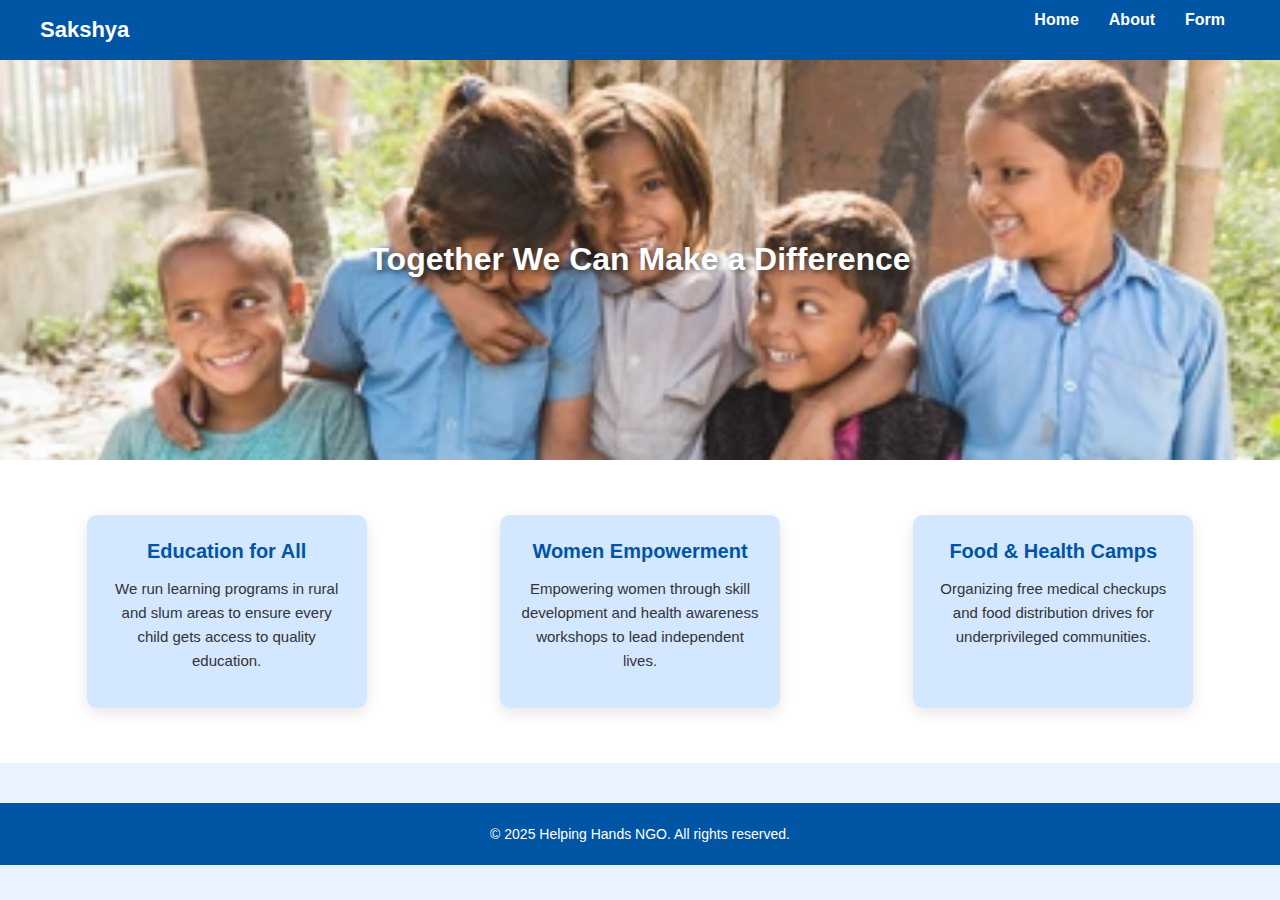
<file: index.html>
<!DOCTYPE html>
<html lang="en">
<head>
  <meta charset="UTF-8" />
  <meta name="viewport" content="width=device-width, initial-scale=1.0" />
  <title>Sakshya</title>
  <link rel="stylesheet" href="style.css" />
</head>
<body>

  <nav class="nav-content">
    <a href="#" class="logo">Sakshya</a>
    <ul>
      <li><a href="index.html">Home</a></li>
      <li><a href="about.html">About</a></li>
      <li><a href="form.html">Form</a></li>
    </ul>
  </nav>

  <div class="hero">
    Together We Can Make a Difference
  </div>

  <section class="boxes">
    <div class="box">
      <h3>Education for All</h3>
      <p>We run learning programs in rural and slum areas to ensure every child gets access to quality education.</p>
    </div>
    <div class="box">
      <h3>Women Empowerment</h3>
      <p>Empowering women through skill development and health awareness workshops to lead independent lives.</p>
    </div>
    <div class="box">
      <h3>Food & Health Camps</h3>
      <p>Organizing free medical checkups and food distribution drives for underprivileged communities.</p>
    </div>
  </section>

  <footer>
    &copy; 2025 Helping Hands NGO. All rights reserved.
  </footer>

</body>
</html>
</file>
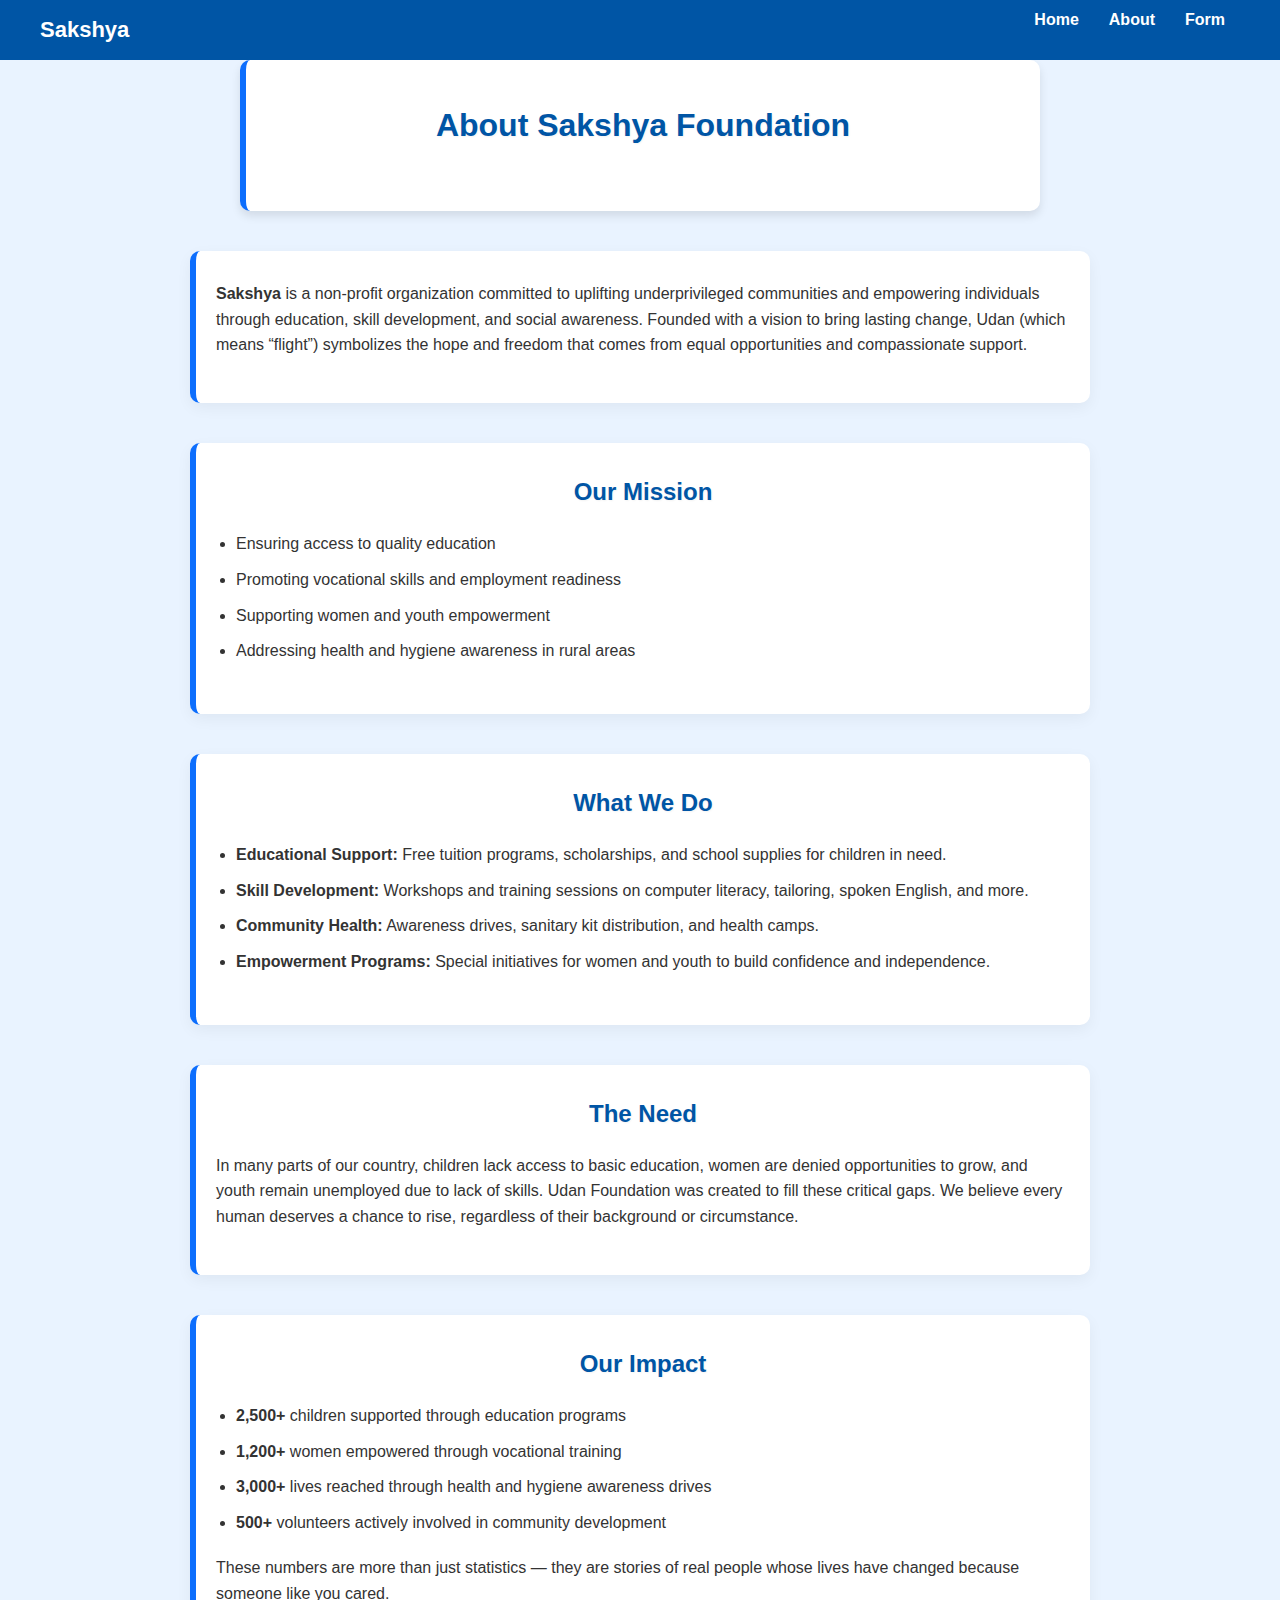
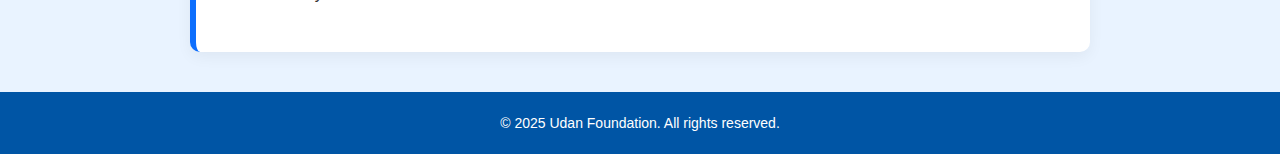
<file: about.html>
<!DOCTYPE html>
<html lang="en">
<head>
  <meta charset="UTF-8" />
  <meta name="viewport" content="width=device-width, initial-scale=1.0" />
  <title>About Us</title>
  <link rel="stylesheet" href="style.css" />
</head>
<body>

  <nav class="nav-content">
    <a href="#" class="logo">Sakshya</a>
    <ul>
      <li><a href="index.html">Home</a></li>
      <li><a href="about.html">About</a></li>
      <li><a href="form.html">Form</a></li>
    </ul>
  </nav>

  <div class="container about-container">
    <h1>About Sakshya Foundation</h1>
  </div>

  <div class="container">
    <p>
      <strong>Sakshya</strong> is a non-profit organization committed to uplifting underprivileged communities and empowering individuals through education, skill development, and social awareness. Founded with a vision to bring lasting change, Udan (which means “flight”) symbolizes the hope and freedom that comes from equal opportunities and compassionate support.
    </p>
  </div>

  <div class="container">
    <h2>Our Mission</h2>
    <ul>
      <li>Ensuring access to quality education</li>
      <li>Promoting vocational skills and employment readiness</li>
      <li>Supporting women and youth empowerment</li>
      <li>Addressing health and hygiene awareness in rural areas</li>
    </ul>
  </div>

  <div class="container">
    <h2>What We Do</h2>
    <ul>
      <li><strong>Educational Support:</strong> Free tuition programs, scholarships, and school supplies for children in need.</li>
      <li><strong>Skill Development:</strong> Workshops and training sessions on computer literacy, tailoring, spoken English, and more.</li>
      <li><strong>Community Health:</strong> Awareness drives, sanitary kit distribution, and health camps.</li>
      <li><strong>Empowerment Programs:</strong> Special initiatives for women and youth to build confidence and independence.</li>
    </ul>
  </div>

  <div class="container">
    <h2>The Need</h2>
    <p>
      In many parts of our country, children lack access to basic education, women are denied opportunities to grow, and youth remain unemployed due to lack of skills. Udan Foundation was created to fill these critical gaps. We believe every human deserves a chance to rise, regardless of their background or circumstance.
    </p>
  </div>

  <div class="container">
    <h2>Our Impact</h2>
    <ul>
      <li><strong>2,500+</strong> children supported through education programs</li>
      <li><strong>1,200+</strong> women empowered through vocational training</li>
      <li><strong>3,000+</strong> lives reached through health and hygiene awareness drives</li>
      <li><strong>500+</strong> volunteers actively involved in community development</li>
    </ul>
    <p>
      These numbers are more than just statistics — they are stories of real people whose lives have changed because someone like you cared.
    </p>
  </div>

  <footer>
    &copy; 2025 Udan Foundation. All rights reserved.
  </footer>

</body>
</html>
</file>
<file: style.css>
* {
  margin: 0;
  padding: 0;
  box-sizing: border-box;
}

html {
  scroll-behavior: smooth;
}

body {
  font-family: Arial, sans-serif;
  background-color: #e9f3ff; 
  color: #333;
  line-height: 1.6;
}

nav.nav-content {
  background-color: #0055a5; 
  width: 100%;
  height: 60px;
  display: flex;
  align-items: center;
  justify-content: space-between;
  padding: 0 40px;
  position: sticky;
  top: 0;
  z-index: 1000;
}

nav.nav-content a.logo {
  color: #ffffff;
  font-weight: bold;
  font-size: 22px;
  text-decoration: none;
}

nav ul {
  list-style-type: none;
  display: flex;
  align-items: center;
}

nav ul li {
  margin: 0 15px;
}

nav ul li a {
  color: #ffffff;
  font-weight: bold;
  text-decoration: none;
  transition: color 0.3s;
}

nav ul li a:hover {
  color: #ff6600; 
  text-decoration: underline;
}

.hero {
  width: 100%;
  height: 400px;
  background: url(image.png) no-repeat center center/cover;
  display: flex;
  align-items: center;
  justify-content: center;
  color: white;
  text-shadow: 2px 2px 6px rgba(0,0,0,0.7);
  font-size: 32px;
  font-weight: bold;
  text-align: center;
  opacity: 0.9;
}

.container {
  max-width: 900px;
  margin: 40px auto;
  padding: 30px 20px;
  background-color: #ffffff;
  border-left: 6px solid #0d6efd;
  border-radius: 10px;
  box-shadow: 0px 5px 15px rgba(0,0,0,0.05);
}

 
h1, h2 {
  text-align: center;
  color: #0055a5;
  margin-bottom: 20px;
  text-shadow: 1px 1px 2px rgba(0, 0, 0, 0.05);
}

p {
  font-size: 16px;
  margin-bottom: 15px;
}

ul {
  margin-left: 20px;
  margin-bottom: 20px;
}

ul li {
  margin-bottom: 10px;
  font-size: 16px;
}

.boxes {
  display: flex;
  flex-wrap: wrap;
  justify-content: space-around;
  padding: 40px 20px;
  background-color: #ffffff;
}

.box {
  width: 280px;
  background-color: #d3e7ff;
  padding: 20px;
  margin: 15px;
  text-align: center;
  border-radius: 10px;
  box-shadow: 0px 5px 15px rgba(0,0,0,0.1);
  transition: transform 0.3s ease;
}

.box:hover {
  transform: translateY(-5px);
}

.box h3 {
  margin-bottom: 10px;
  font-size: 20px;
  color: #0055a5;
}

.box p {
  font-size: 15px;
  color: #333;
}

.about-container {
  padding: 40px 20px;
  max-width: 800px;
  margin: auto;
  background-color: #ffffff;
  border-radius: 10px;
  box-shadow: 0px 5px 10px rgba(0, 0, 0, 0.1);
}

.form-container {
  background-color: #ffffff;
  max-width: 500px;
  margin: 40px auto;
  padding: 30px 20px;
  border-radius: 10px;
  box-shadow: 0px 5px 15px rgba(0, 0, 0, 0.15);
}

.form-container h1 {
  text-align: center;
  margin-bottom: 20px;
  color: #0055a5;
}

.form-group {
  margin-bottom: 15px;
}

.form-group label {
  display: block;
  font-weight: bold;
  margin-bottom: 5px;
}

.form-group input,
.form-group textarea {
  width: 100%;
  padding: 10px;
  border: 1px solid #ccc;
  border-radius: 5px;
  font-size: 16px;
}

.form-group textarea {
  resize: vertical;
  height: 100px;
}

.form-group button {
  background-color: #0055a5;
  color: #ffffff;
  border: none;
  padding: 12px 20px;
  font-size: 16px;
  cursor: pointer;
  border-radius: 5px;
  width: 100%;
  margin-top: 10px;
  transition: background-color 0.3s ease;
}

.form-group button:hover {
  background-color: #ff6600; /* Orange */
}

/* Footer */
footer {
  background-color: #0055a5;
  color: white;
  text-align: center;
  padding: 20px 0;
  font-size: 14px;
  margin-top: 40px;
}

@media (max-width: 768px) {
  .boxes {
    flex-direction: column;
    align-items: center;
  }

  .hero {
    font-size: 24px;
    padding: 40px 20px;
    height: 250px;
    text-align: center;
  }

  nav.nav-content {
    flex-direction: column;
    height: auto;
    padding: 10px;
  }

  nav ul {
    flex-direction: column;
    gap: 10px;
    margin-top: 10px;
  }
}
</file>
